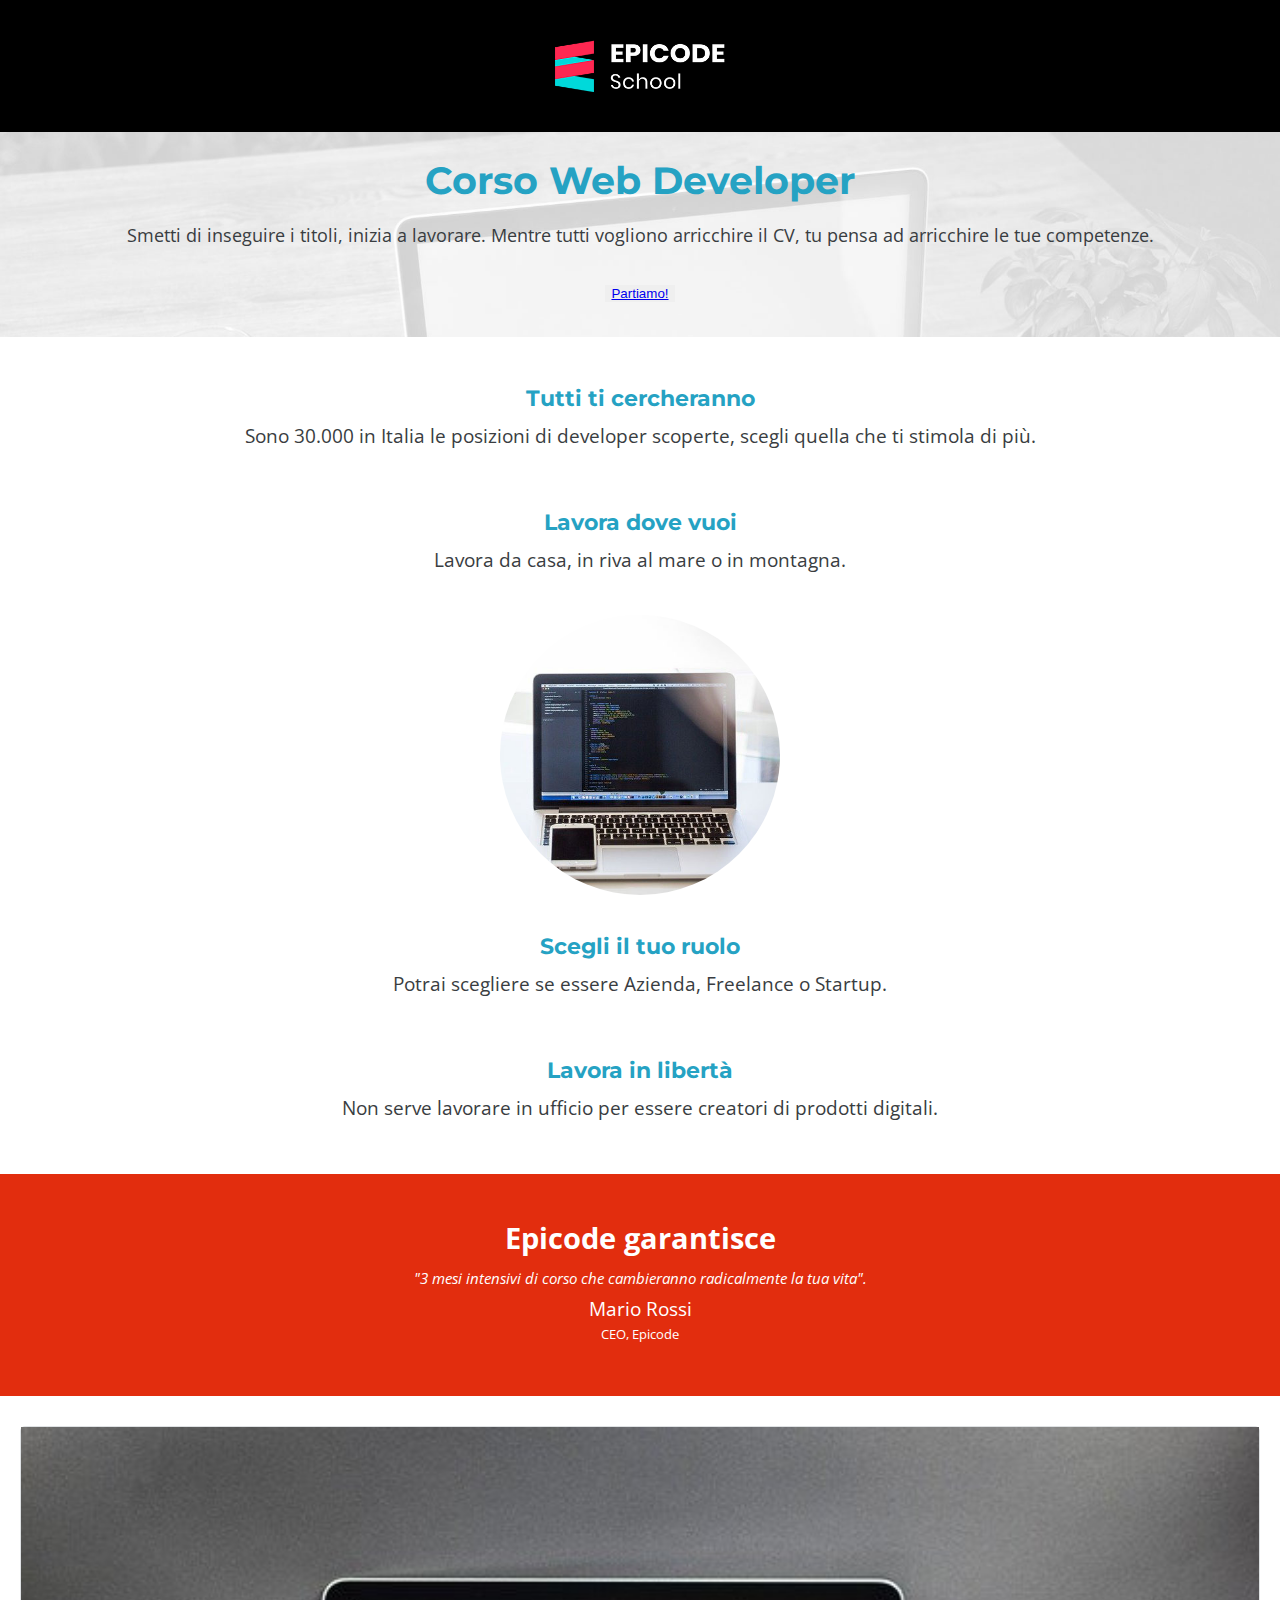
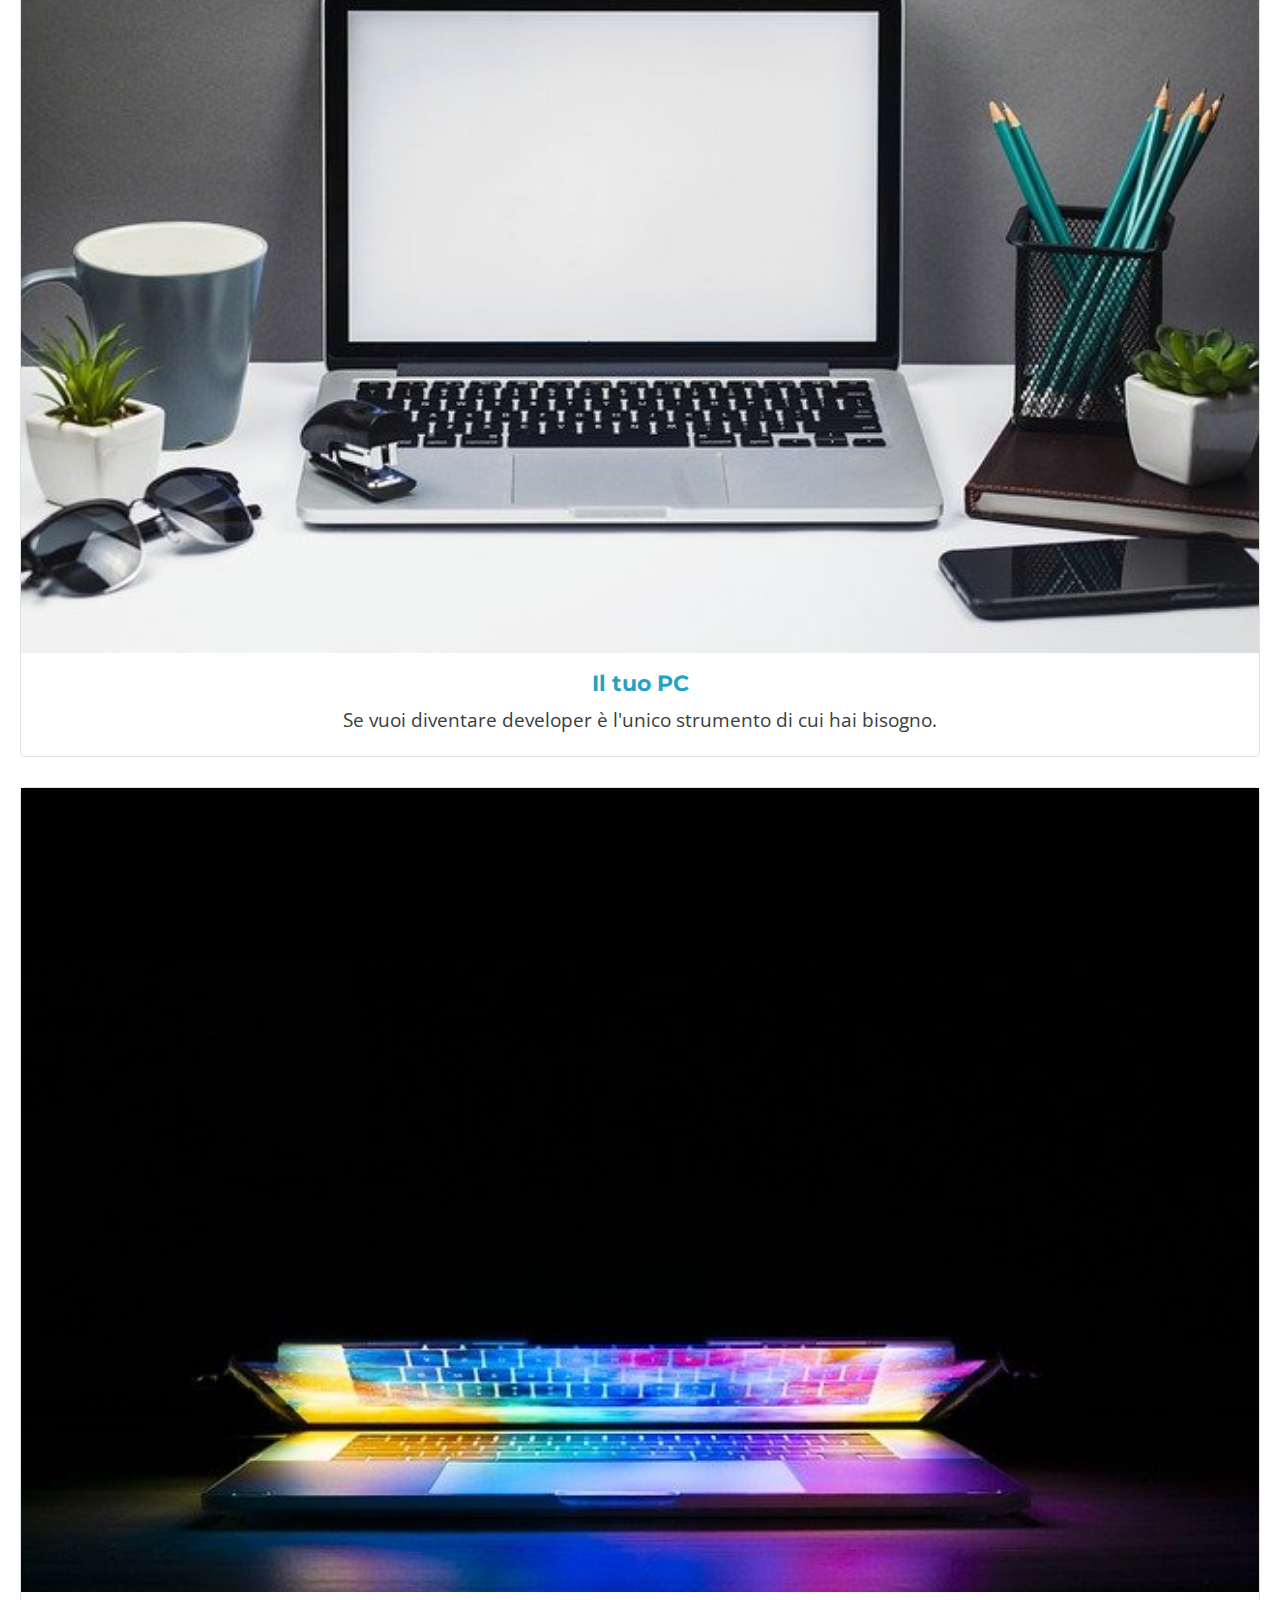
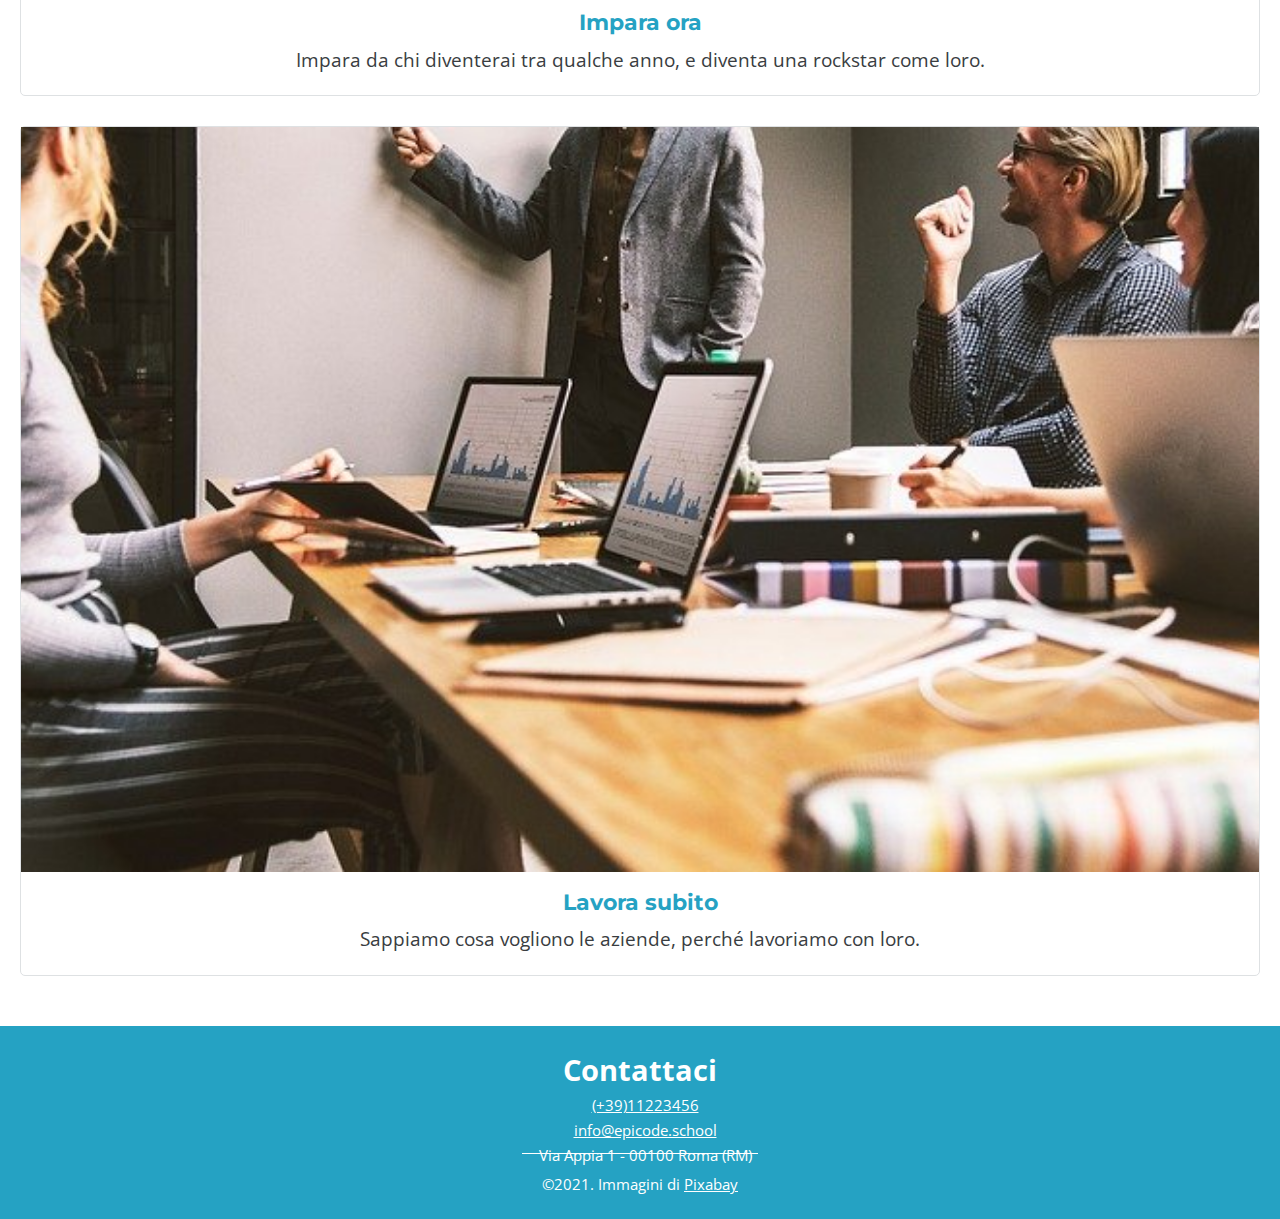
<file: index.html>
<!DOCTYPE html>
<html lang="en">

<head>
    <meta charset="UTF-8">
    <meta name="viewport" content="width=device-width, initial-scale=1.0">
    <title>Corso Web Development</title>
    <link rel="preconnect" href="https://fonts.googleapis.com">
    <link rel="preconnect" href="https://fonts.gstatic.com" crossorigin>
    <link href="https://fonts.googleapis.com/css2?family=Montserrat:ital,wght@0,100..900;1,100..900&display=swap"
        rel="stylesheet">
    <link rel="preconnect" href="https://fonts.googleapis.com">
    <link rel="preconnect" href="https://fonts.gstatic.com" crossorigin>
    <link href="https://fonts.googleapis.com/css2?family=Open+Sans:ital,wght@0,300..800;1,300..800&display=swap"
        rel="stylesheet">
    <link rel="stylesheet" href="https://cdnjs.cloudflare.com/ajax/libs/font-awesome/6.5.2/css/all.min.css"
        integrity="sha512-SnH5WK+bZxgPHs44uWIX+LLJAJ9/2PkPKZ5QiAj6Ta86w+fsb2TkcmfRyVX3pBnMFcV7oQPJkl9QevSCWr3W6A=="
        crossorigin="anonymous" referrerpolicy="no-referrer" />
    <link rel="stylesheet" href="assets/css/style.css">
</head>

<body>
    <div class="container">
        <header>
            <div class="logo">
                <img src="assets/img/logo.png" alt="logo epicode">
            </div>
        </header>
        <main>
            <div class="anchor-section">
                <div class="title-anchor">
                    <h1>Corso Web Developer</h1>
                    <p>Smetti di inseguire i titoli, inizia a lavorare. Mentre tutti vogliono arricchire il CV, tu pensa
                        ad arricchire le tue competenze.</p>
                    <button> <a href="footer"> Partiamo!</a></button>
                </div>
            </div>
            <div class="description">
                <div class="description-item">
                    <h3> Tutti ti cercheranno</h3>
                    <p> Sono 30.000 in Italia le posizioni di developer scoperte, scegli quella che ti stimola di più.
                    </p>
                </div>
                <div class="description-item">
                    <h3> Lavora dove vuoi</h3>
                    <p> Lavora da casa, in riva al mare o in montagna.</p>
                </div>
                <div class="circle-image">
                    <img src="assets/img/notebook.jpg" alt="foto notebook">
                </div>
                <div class="description-item">
                    <h3> Scegli il tuo ruolo </h3>
                    <p> Potrai scegliere se essere Azienda, Freelance o Startup.</p>
                </div>
                <div class="description-item">
                    <h3> Lavora in libertà </h3>
                    <p> Non serve lavorare in ufficio per essere creatori di prodotti digitali.</p>
                </div>
            </div>
            <div class="testimony">
                <h2> Epicode garantisce</h2>
                <blockquote>
                    <cite>"3 mesi intensivi di corso che cambieranno radicalmente la tua vita".</cite>
                    <p> Mario Rossi </p>
                    <p> CEO, Epicode </p>
                </blockquote>
            </div>
            <div class="card-list">
                <div class="card">
                    <div class="card-image">
                        <img src="assets/img/foto1.jpg" alt="">
                    </div>
                    <div class="card-text">
                        <h3>Il tuo PC</h3>
                        <p> Se vuoi diventare developer è l'unico strumento di cui hai bisogno.</p>
                    </div>
                </div>
                <div class="card">
                    <div class="card-image">
                        <img src="assets/img/foto2.jpg" alt="">
                    </div>
                    <div class="card-text">
                        <h3>Impara ora</h3>
                        <p> Impara da chi diventerai tra qualche anno, e diventa una rockstar come loro.</p>
                    </div>
                </div>
                <div class="card">
                    <div class="card-image">
                        <img src="assets/img/foto3.jpg" alt="">
                    </div>
                    <div class="card-text">
                        <h3>Lavora subito</h3>
                        <p> Sappiamo cosa vogliono le aziende, perché lavoriamo con loro.
                        </p>
                    </div>
                </div>
            </div>
        </main>
        <footer>
            <div class="info">
                <h2> Contattaci</h2>
                <div class="info-link">
                    <a href="tel:(+39)11223456"><i class="fa-solid fa-square-phone fa-sm"></i>(+39)11223456</a>
                    <a href="mailto:info@epicode.school"><i
                            class="fa-solid fa-square-envelope fa-sm"></i>info@epicode.school</a>
                    <a href=""> <i class="fa-solid fa-square-arrow-up-right fa-sm"></i>Via Appia 1 - 00100 Roma (RM)</a>
                </div>
            </div>
                <div class="credits">
                    <span>&#169</span>2021. Immagini di <a href="https://www.pixabay.com"> Pixabay</a>
                </div>
        </footer>
    </div>
</body>
</html>
</file>
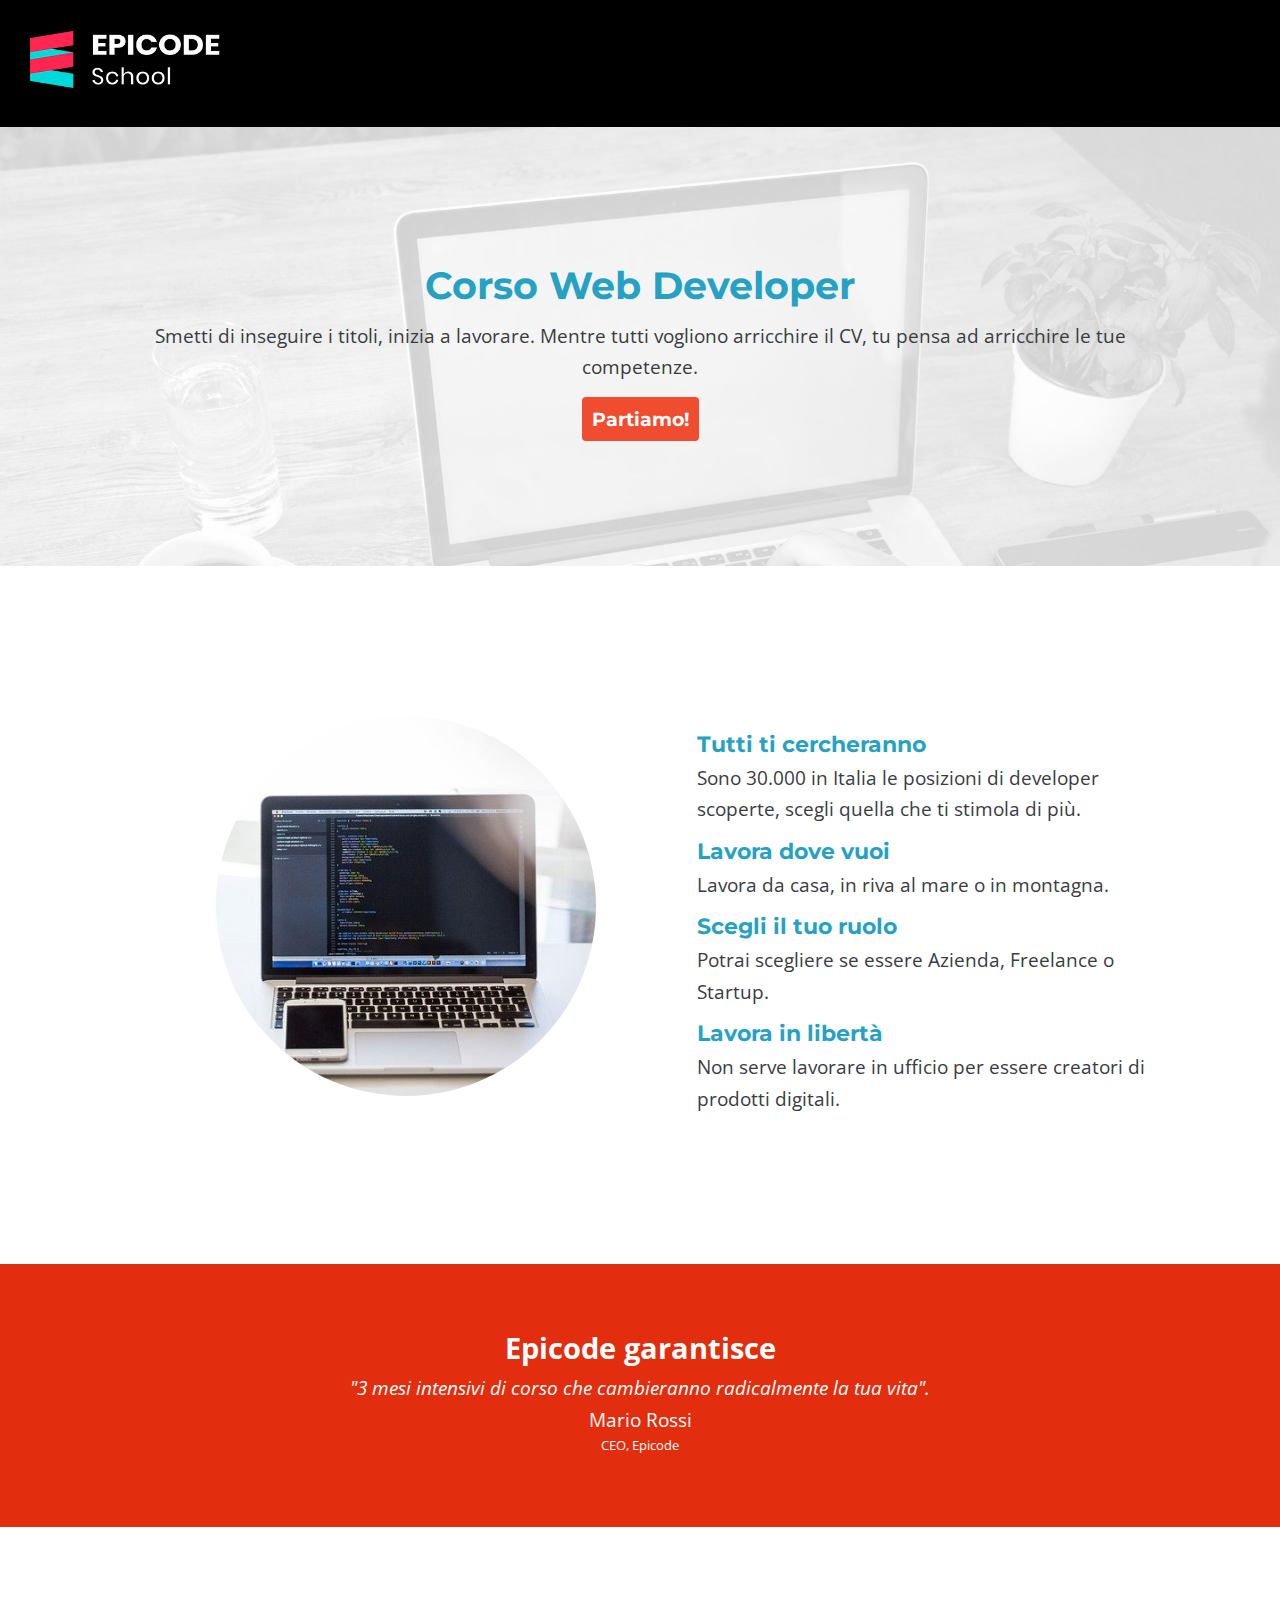
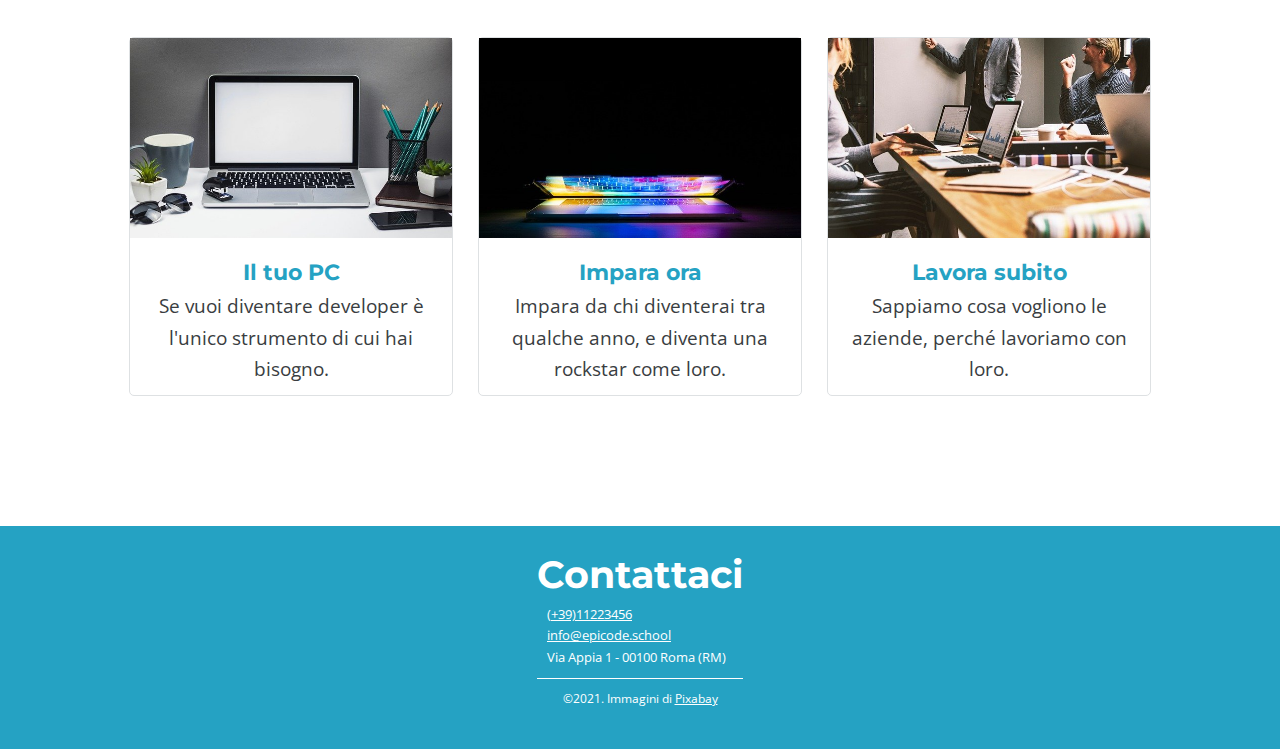
<file: index-desktop.html>
<!DOCTYPE html>
<html lang="en">

<head>
    <meta charset="UTF-8">
    <meta name="viewport" content="width=device-width, initial-scale=1.0">
    <title>Corso Web Development</title>
    <link rel="preconnect" href="https://fonts.googleapis.com">
    <link rel="preconnect" href="https://fonts.gstatic.com" crossorigin>
    <link href="https://fonts.googleapis.com/css2?family=Montserrat:ital,wght@0,100..900;1,100..900&display=swap"
        rel="stylesheet">
    <link rel="preconnect" href="https://fonts.googleapis.com">
    <link rel="preconnect" href="https://fonts.gstatic.com" crossorigin>
    <link href="https://fonts.googleapis.com/css2?family=Open+Sans:ital,wght@0,300..800;1,300..800&display=swap"
        rel="stylesheet">
    <link rel="stylesheet" href="https://cdnjs.cloudflare.com/ajax/libs/font-awesome/6.5.2/css/all.min.css"
        integrity="sha512-SnH5WK+bZxgPHs44uWIX+LLJAJ9/2PkPKZ5QiAj6Ta86w+fsb2TkcmfRyVX3pBnMFcV7oQPJkl9QevSCWr3W6A=="
        crossorigin="anonymous" referrerpolicy="no-referrer" />
    <link rel="stylesheet" href="assets/css/style-desktop.css">
</head>

<body>
    <div class="container">
        <header>
            <div class="logo">
                <img src="assets/img/logo.png" alt="logo epicode">
            </div>
        </header>
        <main>
            <div class="anchor-section">
                <div class="anchor-box">
                    <div class="title-anchor">
                        <h1>Corso Web Developer</h1>
                        <p>Smetti di inseguire i titoli, inizia a lavorare. Mentre tutti vogliono arricchire il CV, tu
                            pensa
                            ad arricchire le tue competenze.</p>
                        <a href="#info" class="button"> Partiamo!</a>
                    </div>
                </div>
            </div>
            <div class="description">
                <div class="description-box">
                    <div class="circle-image">
                        <img src="assets/img/notebook.jpg" alt="foto notebook">
                    </div>
                    <div class="description-list">
                        <div class="description-item">
                            <h3> Tutti ti cercheranno</h3>
                            <p> Sono 30.000 in Italia le posizioni di developer scoperte, scegli quella che ti stimola
                                di
                                più.
                            </p>
                        </div>
                        <div class="description-item">
                            <h3> Lavora dove vuoi</h3>
                            <p> Lavora da casa, in riva al mare o in montagna.</p>
                        </div>
                        <div class="description-item">
                            <h3> Scegli il tuo ruolo </h3>
                            <p> Potrai scegliere se essere Azienda, Freelance o Startup.</p>
                        </div>
                        <div class="description-item">
                            <h3> Lavora in libertà </h3>
                            <p> Non serve lavorare in ufficio per essere creatori di prodotti digitali.</p>
                        </div>
                    </div>
                </div>
            </div>
            <div class="testimony">
                <h2> Epicode garantisce</h2>
                <blockquote>
                    <cite>"3 mesi intensivi di corso che cambieranno radicalmente la tua vita".</cite>
                    <p> Mario Rossi </p>
                    <p> CEO, Epicode </p>
                </blockquote>
            </div>
            <div class="card-list">
                <div class="card">
                    <div class="card-image">
                        <img src="assets/img/foto1.jpg" alt="">
                    </div>
                    <div class="card-text">
                        <h3>Il tuo PC</h3>
                        <p> Se vuoi diventare developer è l'unico strumento di cui hai bisogno.</p>
                    </div>
                </div>
                <div class="card">
                    <div class="card-image">
                        <img src="assets/img/foto2.jpg" alt="">
                    </div>
                    <div class="card-text">
                        <h3>Impara ora</h3>
                        <p> Impara da chi diventerai tra qualche anno, e diventa una rockstar come loro.</p>
                    </div>
                </div>
                <div class="card">
                    <div class="card-image">
                        <img src="assets/img/foto3.jpg" alt="">
                    </div>
                    <div class="card-text">
                        <h3>Lavora subito</h3>
                        <p> Sappiamo cosa vogliono le aziende, perché lavoriamo con loro.
                        </p>
                    </div>
                </div>
            </div>
        </main>
        <footer>
            <div id="info">
                <h1> Contattaci</h1>
                <div class="info-link">
                    <a href="tel:(+39)11223456"><i class="fa-solid fa-square-phone fa-sm"></i>(+39)11223456</a>
                    <a href="mailto:info@epicode.school"><i
                            class="fa-solid fa-square-envelope fa-sm"></i>info@epicode.school</a>
                    <a href=""> <i class="fa-solid fa-square-arrow-up-right fa-sm"></i>Via Appia 1 - 00100 Roma (RM)</a>
                </div>
                <div class="credits">
                    <span>&#169</span>2021. Immagini di <a href="https://www.pixabay.com"> Pixabay</a>
                </div>
            </div>
        </footer>
    </div>
</body>

</html>
</file>
<file: assets/css/style.css>
* {
    box-sizing: border-box;
    margin: 0%;
    border: 0;
}

body {
    font-family: 'Open Sans';
    line-height: 1.65;
    font-size: 1.2rem;
    color: #393d41;
}

header {
    background-color: black;
}

.container {
    height: 100vh;
    width: 100vw;
}

.logo img {
    display: block;
    margin-left: auto;
    margin-right: auto;
    padding: 40px;
    width: 250px;
}

h1,
h3 {
    color: #25a2c3;
    line-height: 1;
    font-family: 'Montserrat';
    font-weight: bold;
    margin-bottom: 10px;
}

.title-anchor {
    text-align: center;
    padding: 30px;
}

.title-anchor p {
    padding: 10px;
    margin-bottom: 15px;
    font-size: 18px;
}

.anchor-section {
    background-image: url(../img/banner.jpg);
    background-size: cover;
}

.anchor-section .button {
    background-color: #f04c2f;
    font-family: 'Montserrat';
    font-weight: bold;
    font-size: 12px;
    border-radius: 4px;
    margin-bottom: 10px;
    text-decoration: none;
    color: white;
    padding-left: 30px;
    padding-right: 30px;
    padding-top: 15px;
    padding-bottom: 15px;
}

.description {
    margin-bottom: 20px;
    margin-top: 20px;
}

.description-item {
    text-align: center;
    padding: 30px;
}

.circle-image img {
    margin-left: auto;
    margin-right: auto;
    display: block;
    border-radius: 50%;
    width: 300px;
    padding: 10px;
}

.testimony {
    background-color: #e22d0e;
    color: white;
    text-align: center;
    padding: 40px;
    margin-bottom: 10px;
}

blockquote cite {
    font-size: 15px;
}

.cite-name {
    margin-top: 13px;
}

.testimony blockquote p:last-child {
    font-size: 13px;
    margin-bottom: 10px;
}

.card {
    border: 1px solid #dee1e3;
    border-radius: 5px;
    margin-bottom: 30px;
}

.card-image img {
    width: 100%;
}

.card-list {
    padding: 20px;
    text-align: center;
}

.card-text {
    padding: 10px;
    margin-bottom: 10px;
}

footer {
    text-align: center;
    background-color: #25a2c3;
    color: white;
    padding: 20px;
}

#info {
    margin-bottom: 20px;
    padding: 20px;
}

.info-link a {
    display: block;
    color: white;
    font-size: 15px;
}

.info-link a:last-child {
    text-decoration: none;
}

.credits a {
    color: white;
}

.credits {
    border-top: 1px solid white;
    margin-left: auto;
    margin-right: auto;
    display: inline;
    padding: 20px;
    font-size: 15px;
}

i {
    margin: 5px;
}
</file>
<file: assets/css/style-desktop.css>
* {
    box-sizing: border-box;
    margin: 0%;
    border: 0;
}

body {
    font-family: 'Open Sans';
    line-height: 1.65;
    font-size: 1.2rem;
    color: #393d41;
}

header {
    background-color: black;
}

.container {
    height: 100vh;
    width: 100vw;
}

.logo img {
    padding: 30px;
    width: 250px;

}

h1,
h3 {
    color: #25a2c3;
    line-height: 1.5;
    font-family: 'Montserrat';
    font-weight: bold;
}

.anchor-section {
    background-image: url(../img/banner.jpg);
    background-size: cover;
    padding: 20px;
}

.anchor-box {
    padding: 80px;
}

.title-anchor {
    text-align: center;
    padding: 30px;
}

.title-anchor p {
    margin-bottom: 20px;
    margin-top: 5px;
}

.anchor-section .button {
    background-color: #f04c2f;
    font-family: 'Montserrat';
    font-weight: bold;
    padding: 10px;
    border-radius: 4px;
    margin-bottom: 10px;
}

.anchor-section .button {
    text-decoration: none;
    color: white;
}

.description {
    margin-bottom: 20px;
    margin-top: 20px;
    padding: 60PX;
}

.description-box {
    padding: 60px;
}

.description-item {
    margin-bottom: 10px;
}
.circle-image {
    display: inline-block;
    width: 55%;
}

.description-list {
    display: inline-block;
    width: 44%;
}

.circle-image img {
    border-radius: 50%;
    width: 400px;
    padding: 10px;
    margin-left: auto;
    margin-right: auto;
    display: block;
}

.testimony {
    background-color: #e22d0e;
    color: white;
    text-align: center;
    padding: 60px;
    margin-bottom: 10px;
}

.testimony blockquote p:last-child {
    font-size: 13px;
    margin-bottom: 10px;
}

.card {
    border: 1px solid #dee1e3;
    border-radius: 5px;
    margin-bottom: 30px;
    display: inline-block;
    width: 30%;
}

.card:nth-child(2) {
    margin-left: 20px;
    margin-right: 20px;
}

.card-image img {
    width: 100%;
    height: 200px;
}

.card-list {
    padding: 100px;
    text-align: center;
}

.card-text {
    padding: 10px;
}

footer {
    text-align: center;
    background-color: #25a2c3;
    color: white;
    padding: 20px;
}

#info {
    margin-bottom: 20px;
    display: inline-block;
    margin-left: auto;
    margin-right: auto;
}

#info h1 {
    color: white;
}

.info-link {
    text-align: left; 
    border-bottom: 1px solid white;
    padding-bottom: 10px;
}

.info-link a {
    display: block;
    color: white;
    font-size: 13px;
}

.info-link a:last-child {
    text-decoration: none;
}

.credits a {
    color: white;
}

.credits {
    font-size: 12px;
    margin-top: 10px;
}

i {
    margin: 5px;
}
</file>
